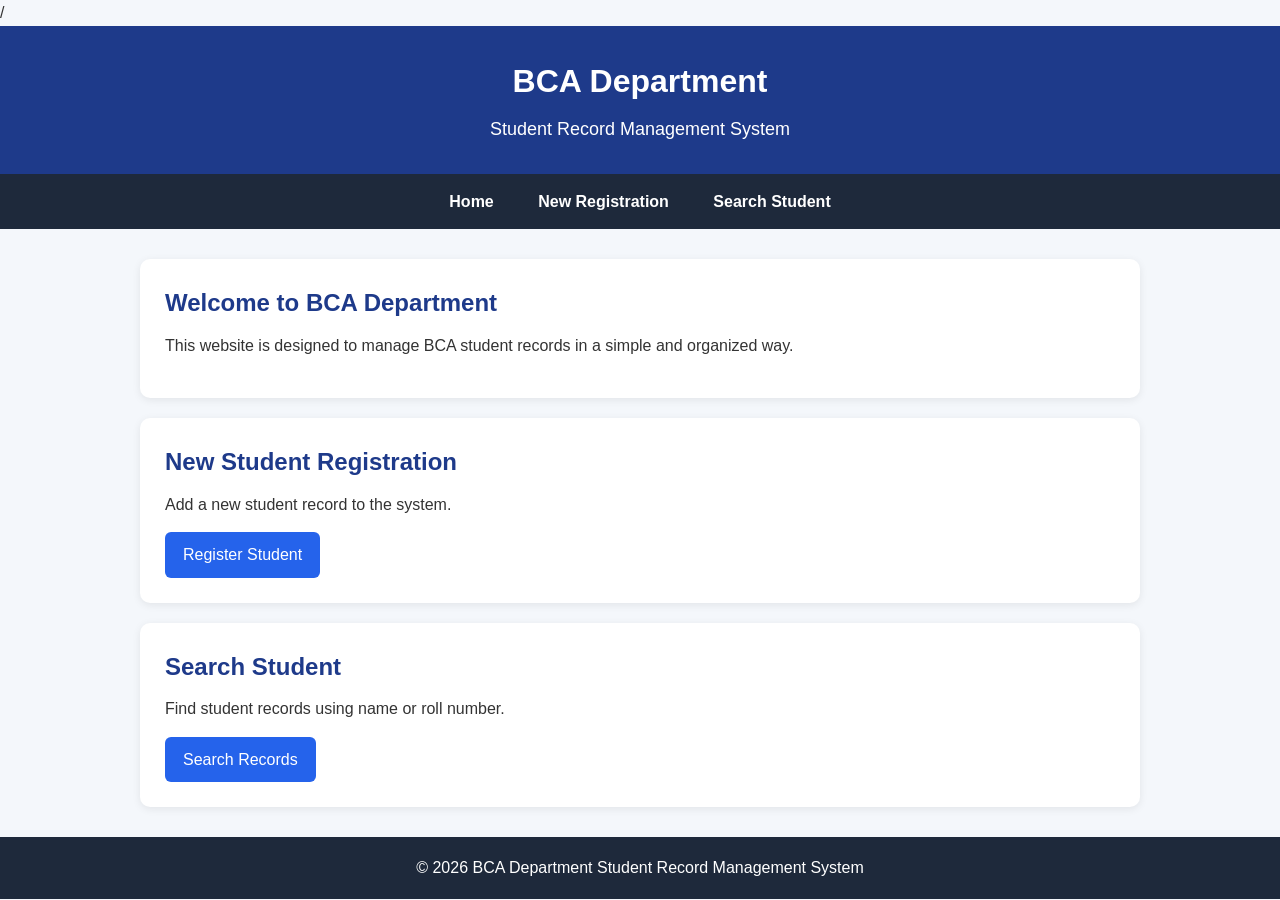
<file: index.html>
<!DOCTYPE html>
<html lang="en">
<head>
    <meta charset="UTF-8">
    <meta name="viewport" content="width=device-width, initial-scale=1.0">
    <title>BCA Student Record Management System</title>
    <link rel="stylesheet" href="style.css">/<link>
</head>
<body>

    <!-- Website Header -->
    <header>
        <h1>BCA Department</h1>
        <p>Student Record Management System</p>
    </header>

    <!-- Main Navigation -->
    <nav>
        <a href="index.html">Home</a>
        <a href="register.html">New Registration</a>
        <a href="search.html">Search Student</a>
    </nav>

    <!-- Main Content -->
    <main>

        <section>
            <h2>Welcome to BCA Department</h2>
            <p>
                This website is designed to manage BCA student records
                in a simple and organized way.
            </p>
        </section>

        <!-- Registration Option -->
        <section>
            <h2>New Student Registration</h2>
            <p>Add a new student record to the system.</p>
            <a href="register.html">Register Student</a>
        </section>

        <!-- Search Option -->
        <section>
            <h2>Search Student</h2>
            <p>Find student records using name or roll number.</p>
            <a href="search.html">Search Records</a>
        </section>

    </main>

    <!-- Website Footer -->
    <footer>
        <p>&copy; 2026 BCA Department Student Record Management System</p>
    </footer>
    <script src="script.js"></script>
</body>
</html>
</file>
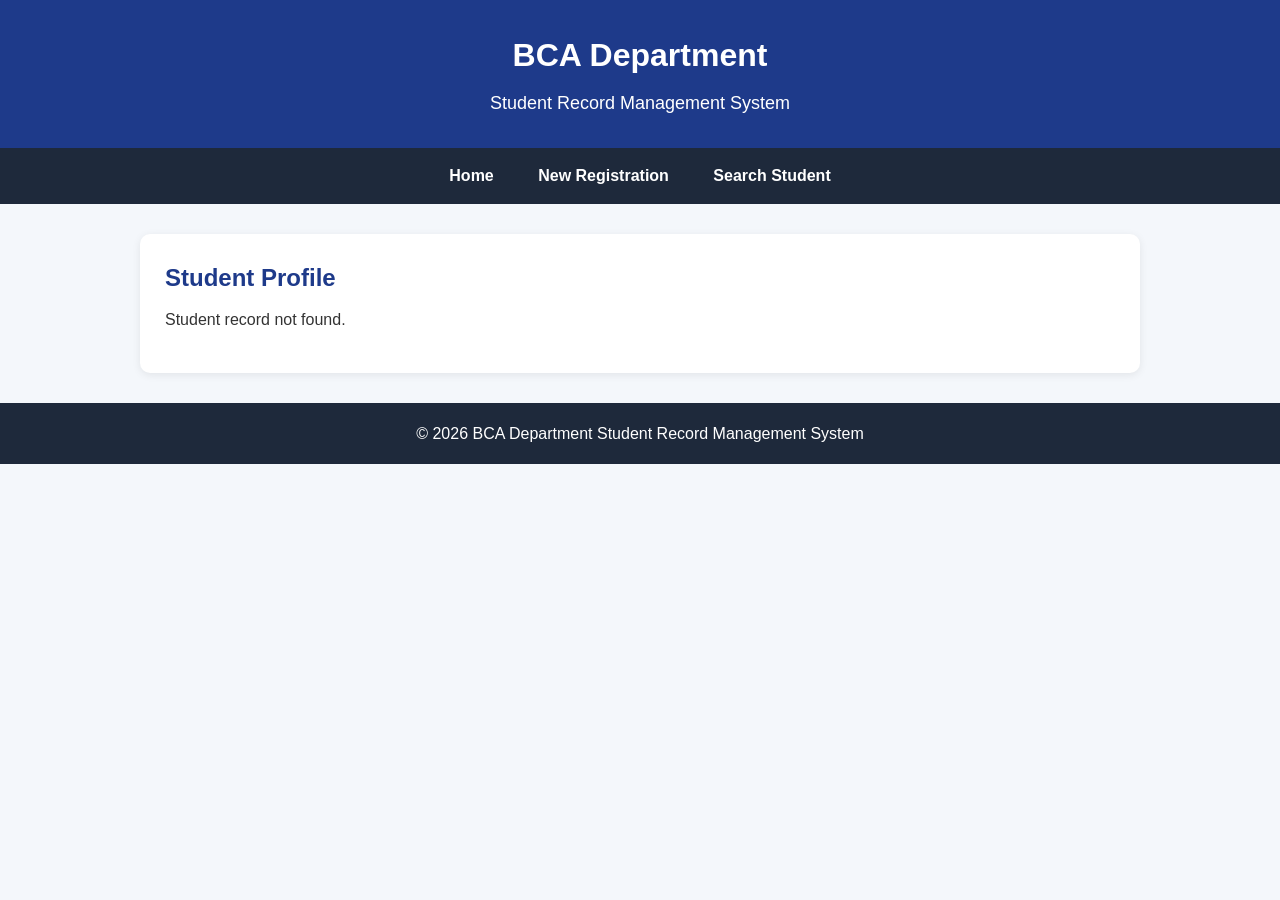
<file: profile.html>
<!DOCTYPE html>
<html lang="en">
<head>
    <meta charset="UTF-8">
    <meta name="viewport" content="width=device-width, initial-scale=1.0">
    <title>Student Profile - BCA Department</title>
    <link rel="stylesheet" href="style.css">
</head>
<body>

    <header>
        <h1>BCA Department</h1>
        <p>Student Record Management System</p>
    </header>

    <nav>
        <a href="index.html">Home</a>
        <a href="register.html">New Registration</a>
        <a href="search.html">Search Student</a>
    </nav>

    <main>
        <section>
            <h2>Student Profile</h2>

            <div id="studentProfile">
                <p>Loading student information...</p>
            </div>

            <div id="profileActions"></div>
        </section>
    </main>

    <footer>
        <p>&copy; 2026 BCA Department Student Record Management System</p>
    </footer>

    <script src="script.js"></script>

</body>
</html>
</file>
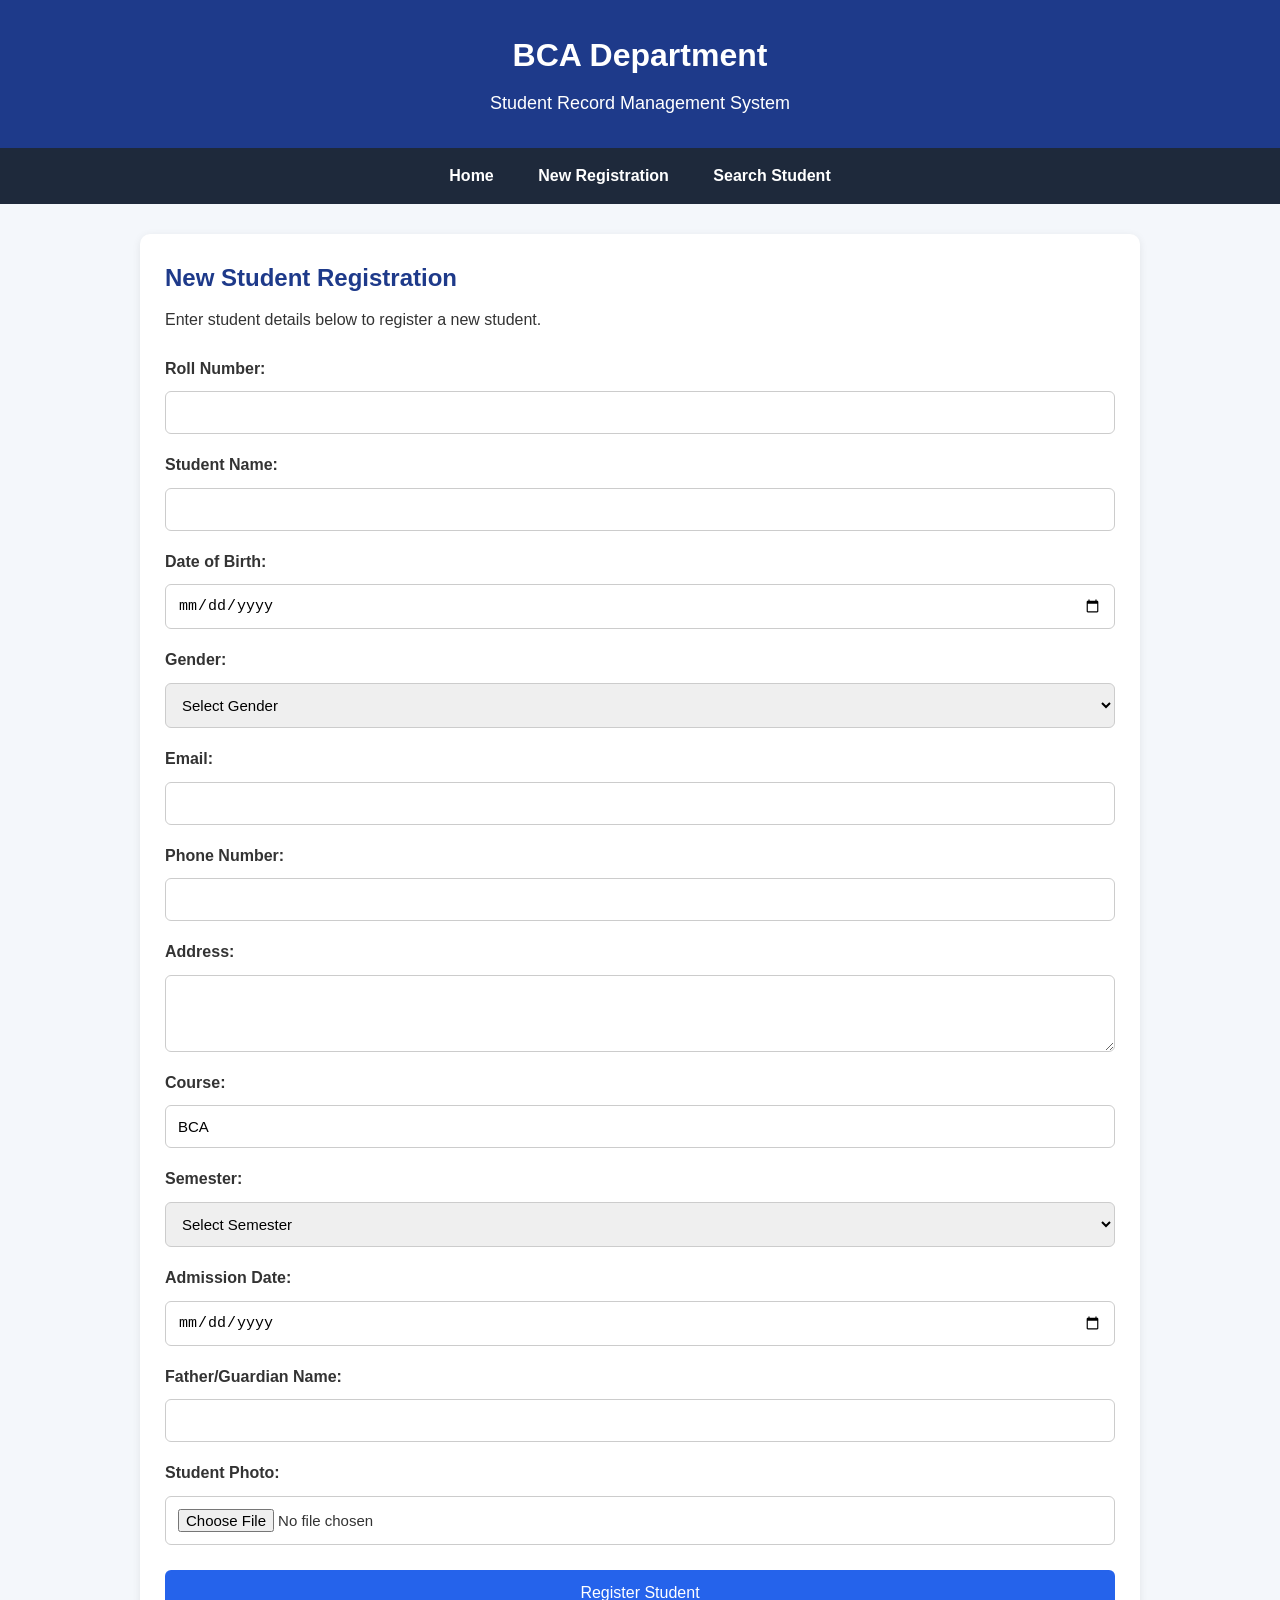
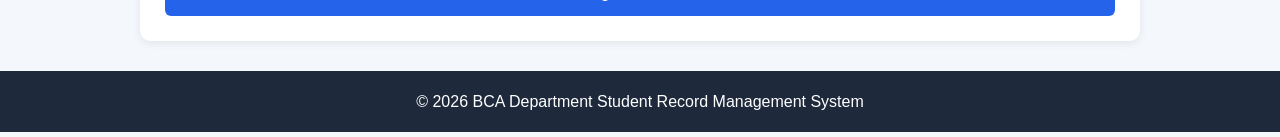
<file: register.html>
<!DOCTYPE html>
<html lang="en">
<head>
    <meta charset="UTF-8">
    <meta name="viewport" content="width=device-width, initial-scale=1.0">
    <title>Student Registration - BCA Department</title>
    <link rel="stylesheet" href="style.css">
</head>
<body>

    <header>
        <h1>BCA Department</h1>
        <p>Student Record Management System</p>
    </header>

    <nav>
        <a href="index.html">Home</a>
        <a href="register.html">New Registration</a>
        <a href="search.html">Search Student</a>
    </nav>

    <main>
        <section>
            <h2>New Student Registration</h2>
            <p>Enter student details below to register a new student.</p>

            <form id="studentForm">

                <label for="roll">Roll Number:</label>
                <input type="text" id="roll" required>

                <label for="name">Student Name:</label>
                <input type="text" id="name" required>

                <label for="dob">Date of Birth:</label>
                <input type="date" id="dob" required>

                <label for="gender">Gender:</label>
                <select id="gender" required>
                    <option value="">Select Gender</option>
                    <option value="Male">Male</option>
                    <option value="Female">Female</option>
                    <option value="Other">Other</option>
                </select>

                <label for="email">Email:</label>
                <input type="email" id="email" required>

                <label for="phone">Phone Number:</label>
                <input type="tel" id="phone" required>

                <label for="address">Address:</label>
                <textarea id="address" rows="3" required></textarea>

                <label for="course">Course:</label>
                <input type="text" id="course" value="BCA" required>

                <label for="semester">Semester:</label>
                <select id="semester" required>
                    <option value="">Select Semester</option>
                    <option value="1">1st Semester</option>
                    <option value="2">2nd Semester</option>
                    <option value="3">3rd Semester</option>
                    <option value="4">4th Semester</option>
                    <option value="5">5th Semester</option>
                    <option value="6">6th Semester</option>
                </select>

                <label for="admission">Admission Date:</label>
                <input type="date" id="admission" required>

                <label for="father">Father/Guardian Name:</label>
                <input type="text" id="father" required>

                <label for="photo">Student Photo:</label>
                <input type="file" id="photo" accept="image/*">

                <button type="submit">Register Student</button>
            </form>
        </section>
    </main>

    <footer>
        <p>&copy; 2026 BCA Department Student Record Management System</p>
    </footer>

    <script src="script.js"></script>

</body>
</html>
</file>
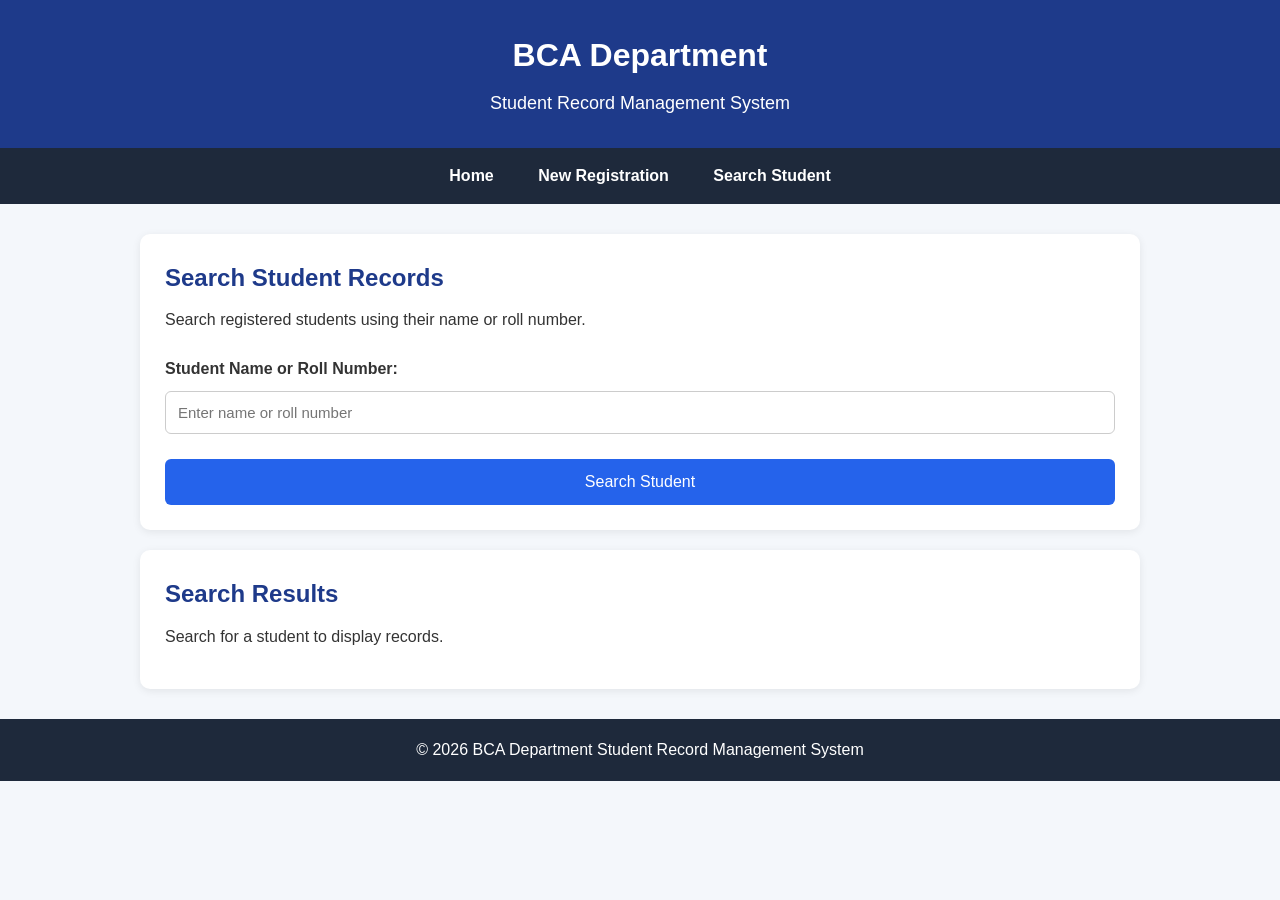
<file: search.html>
<!DOCTYPE html>
<html lang="en">
<head>
    <meta charset="UTF-8">
    <meta name="viewport" content="width=device-width, initial-scale=1.0">
    <title>Search Student - BCA Department</title>
    <link rel="stylesheet" href="style.css">
</head>
<body>

    <header>
        <h1>BCA Department</h1>
        <p>Student Record Management System</p>
    </header>

    <nav>
        <a href="index.html">Home</a>
        <a href="register.html">New Registration</a>
        <a href="search.html">Search Student</a>
    </nav>

    <main>
        <section>
            <h2>Search Student Records</h2>
            <p>Search registered students using their name or roll number.</p>

            <form id="searchForm">
                <label for="searchInput">Student Name or Roll Number:</label>
                <input type="text" id="searchInput"
                       placeholder="Enter name or roll number" required>

                <button type="submit">Search Student</button>
            </form>
        </section>

        <section>
            <h2>Search Results</h2>
            <div id="searchResults">
                <p>Search for a student to display records.</p>
            </div>
        </section>
    </main>

    <footer>
        <p>&copy; 2026 BCA Department Student Record Management System</p>
    </footer>

    <script src="script.js"></script>

</body>
</html>
</file>
<file: style.css>
/* Basic Page Styling */
* {
    margin: 0;
    padding: 0;
    box-sizing: border-box;
}

body {
    font-family: Arial, sans-serif;
    background-color: #f4f7fb;
    color: #333;
    line-height: 1.6;
}

/* Website Header */
header {
    background-color: #1e3a8a;
    color: white;
    text-align: center;
    padding: 30px 20px;
}

header h1 {
    font-size: 32px;
    margin-bottom: 8px;
}

header p {
    font-size: 18px;
}

/* Navigation Bar */
nav {
    background-color: #1e293b;
    text-align: center;
    padding: 15px;
}

nav a {
    color: white;
    text-decoration: none;
    margin: 0 20px;
    font-weight: bold;
}

nav a:hover {
    color: #93c5fd;
}

/* Main Content */
main {
    width: 90%;
    max-width: 1000px;
    margin: 30px auto;
}

/* Sections */
section {
    background-color: white;
    padding: 25px;
    margin-bottom: 20px;
    border-radius: 10px;
    box-shadow: 0 2px 8px rgba(0, 0, 0, 0.08);
}

section h2 {
    color: #1e3a8a;
    margin-bottom: 10px;
}

section p {
    margin-bottom: 15px;
}

/* Section Links */
section a {
    display: inline-block;
    background-color: #2563eb;
    color: white;
    text-decoration: none;
    padding: 10px 18px;
    border-radius: 6px;
}

section a:hover {
    background-color: #1e40af;
}

/* Website Footer */
footer {
    background-color: #1e293b;
    color: white;
    text-align: center;
    padding: 18px;
    margin-top: 30px;
}

/* Student Registration Form */

form {
    display: flex;
    flex-direction: column;
    gap: 10px;
}

form label {
    font-weight: bold;
    margin-top: 8px;
}

form input,
form select,
form textarea {
    width: 100%;
    padding: 12px;
    border: 1px solid #ccc;
    border-radius: 6px;
    font-size: 15px;
}

form input:focus,
form select:focus,
form textarea:focus {
    outline: 2px solid #2563eb;
    border-color: #2563eb;
}

form button {
    background-color: #2563eb;
    color: white;
    border: none;
    padding: 14px;
    font-size: 16px;
    border-radius: 6px;
    cursor: pointer;
    margin-top: 15px;
}

form button:hover {
    background-color: #1e40af;
}

/* Student Search Results */

.student-result {
    border: 1px solid #ddd;
    padding: 18px;
    margin-top: 15px;
    border-radius: 8px;
    background-color: #f8fafc;
}

.student-result h3 {
    color: #1e3a8a;
    margin-bottom: 8px;
}

.student-result p {
    margin-bottom: 8px;
}

.student-result a {
    display: inline-block;
    background-color: #2563eb;
    color: white;
    padding: 8px 14px;
    border-radius: 5px;
    text-decoration: none;
    margin-top: 8px;
}

.student-result a:hover {
    background-color: #1e40af;
}

/* Student Profile */

.profile-photo {
    width: 150px;
    height: 150px;
    object-fit: cover;
    border-radius: 10px;
    border: 2px solid #ddd;
    margin: 15px 0;
}

.profile-details p {
    margin: 10px 0;
    padding: 8px;
    border-bottom: 1px solid #eee;
}

.profile-actions {
    display: flex;
    flex-wrap: wrap;
    gap: 10px;
    margin-top: 20px;
}

.profile-actions button {
    padding: 12px 20px;
    border: none;
    border-radius: 6px;
    color: white;
    cursor: pointer;
    font-size: 15px;
}

.edit-button {
    background-color: #2563eb;
}

.delete-button {
    background-color: #dc2626;
}

.back-button {
    background-color: #475569;
}

.profile-actions button:hover {
    opacity: 0.85;
}
</file>
